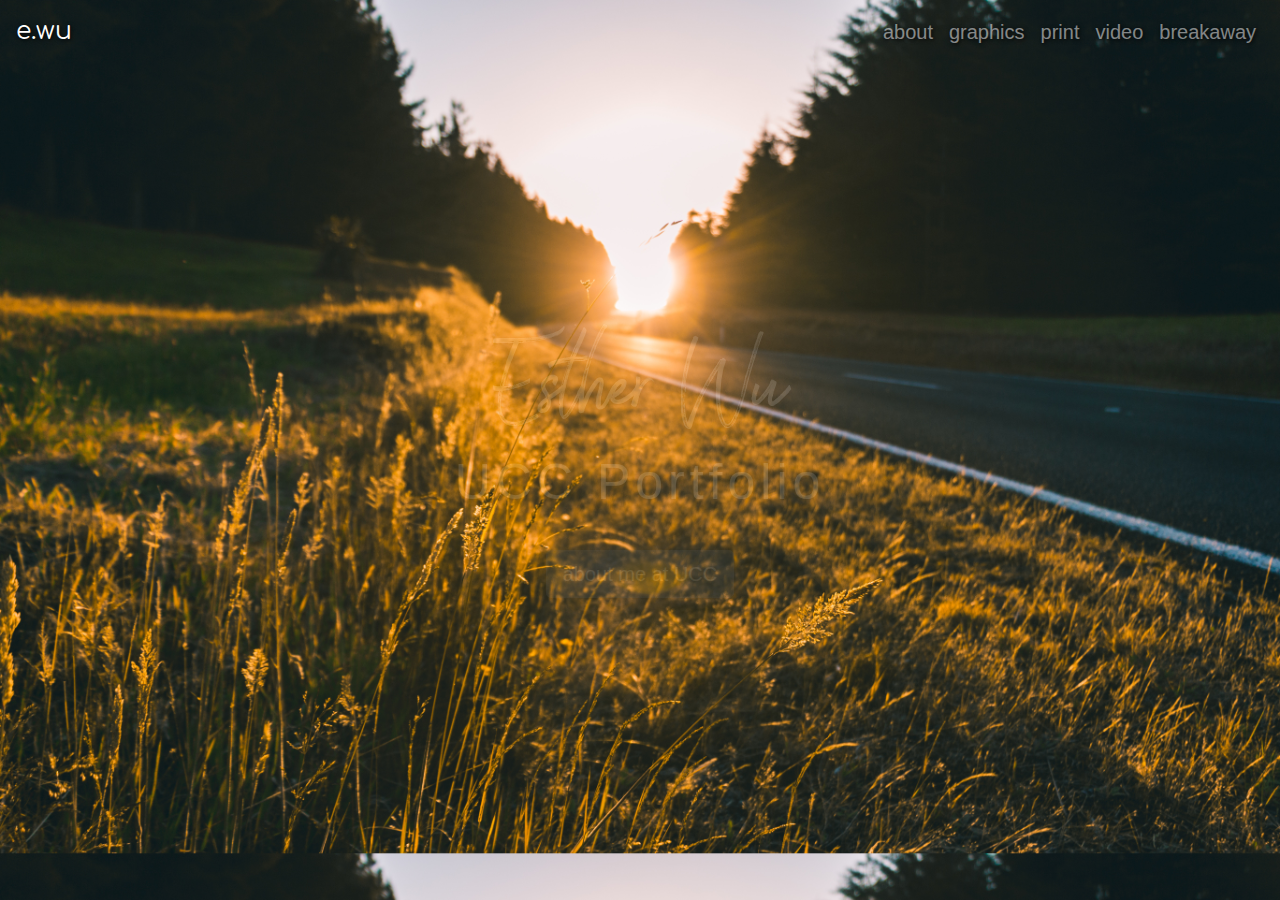
<file: index.html>
<!DOCTYPE html>
<html lang="en">
  <head>
    <link rel="icon" type="image/png" href="assets/images/portfolio-favicon.png" sizes="16x16">
    
    <meta charset="UTF-8" />
    <meta name="viewport" content="width=device-width, initial-scale=1.0" />
    <meta http-equiv="X-UA-Compatible" content="ie=edge" />
    <title>ewu | ucc_home</title>

    <!--Added link to Reset Style-->
    <link rel="stylesheet" type="text/css" href="assets/css/reset.css" />

    <!-- Added link to the jQuery Library -->
    <script src="https://cdnjs.cloudflare.com/ajax/libs/jquery/3.2.1/jquery.min.js"></script>

    <!-- Added a link to Bootstrap-->
    <link
      rel="stylesheet"
      href="https://maxcdn.bootstrapcdn.com/bootstrap/4.0.0/css/bootstrap.min.css"
      integrity="sha384-Gn5384xqQ1aoWXA+058RXPxPg6fy4IWvTNh0E263XmFcJlSAwiGgFAW/dAiS6JXm"
      crossorigin="anonymous"
    />

    <!-- Added link to CSS Style-->
    <link rel="stylesheet" type="text/css" href="assets/css/style.css" />
    <link rel="stylesheet" type="text/css" href="assets/css/home.css" />

    <!-- Added link to Font Awesome -->
    <link
      rel="stylesheet"
      href="https://use.fontawesome.com/releases/v5.3.1/css/all.css"
      integrity="sha384-mzrmE5qonljUremFsqc01SB46JvROS7bZs3IO2EmfFsd15uHvIt+Y8vEf7N7fWAU"
      crossorigin="anonymous"
    />
  </head>

  <body>
    <!-- <video
      autoplay
      muted
      loop
      playsinline
      preload
      poster="assets/images/ucc-bg.jpg"
      id="vid"
    >
      <source src="./assets/video/tw-video.mp4" type="video/mp4" />
      <img src="./assets/images/taiwan-pic.png" alt="something" title="" />
    </video> -->

    <nav class="navbar navbar-expand-lg navbar-dark">
      <a class="navbar-brand" href="index.html">e.wu</a>
      <ul class="navbar-nav navbar-dark">
        <li class="nav-item">
          <a
            class="nav-link"
            href="https://www.linkedin.com/in/esther-wu-25a181154/"
            target="_blank"
            ><i class="fab fa-linkedin-in"></i
          ></a>
        </li>
        <li class="nav-item">
          <a class="nav-link" href="https://github.com/ewu2" target="_blank"
            ><i class="fab fa-github"></i
          ></a>
        </li>
        <li class="nav-item">
          <a class="nav-link" href="mailto:es.nj.wu@gmail.com"
            ><i class="far fa-envelope"></i
          ></a>
        </li>
      </ul>

      <button
        class="navbar-toggler"
        type="button"
        data-toggle="collapse"
        data-target="#navbarSupportedContent"
        aria-controls="navbarSupportedContent"
        aria-expanded="false"
        aria-label="Toggle navigation"
      >
        <span class="navbar-toggler-icon"></span>
      </button>

      <div class="collapse navbar-collapse" id="navbarSupportedContent">
        <ul class="navbar-nav ml-auto">
          <li class="nav-item ml-auto">
            <a class="nav-link" href="index.html"
              ><i class="fas fa-home"></i
            ></a>
          </li>
          <li class="nav-item ml-auto">
            <a class="nav-link" href="about.html">about</a>
          </li>
          <li class="nav-item ml-auto">
            <a class="nav-link" href="graphics.html">graphics</a>
          </li>
          <li class="nav-item ml-auto">
            <a class="nav-link" href="print.html">print</a>
          </li>
          <li class="nav-item ml-auto">
            <a class="nav-link" href="video.html">video</a>
          </li>
          <li class="nav-item ml-auto">
            <a class="nav-link" href="breakaway.html">breakaway</a>
          </li>
        </ul>
      </div>
    </nav>

    <div class="container text-center main">
      <div class="row">
        <div class="col">
          <h1 class="name">Esther Wu</h1>
          <h1 class="subtitle">UCC Portfolio</h1>
          <a
            href="about.html"
            class="btn btn-secondary btn-lg about-btn"
            >about me at UCC</a
          >
        </div>
      </div>
    </div>

    <!-- Added link to Javascript -->
    <script type="text/javascript" src="assets/javascript/app.js"></script>

    <!-- Added links to Bootstrap JS -->
    <script
      src="https://cdnjs.cloudflare.com/ajax/libs/popper.js/1.12.9/umd/popper.min.js"
      integrity="sha384-ApNbgh9B+Y1QKtv3Rn7W3mgPxhU9K/ScQsAP7hUibX39j7fakFPskvXusvfa0b4Q"
      crossorigin="anonymous"
    ></script>
    <script
      src="https://maxcdn.bootstrapcdn.com/bootstrap/4.0.0/js/bootstrap.min.js"
      integrity="sha384-JZR6Spejh4U02d8jOt6vLEHfe/JQGiRRSQQxSfFWpi1MquVdAyjUar5+76PVCmYl"
      crossorigin="anonymous"
    ></script>
  </body>
</html>
</file>
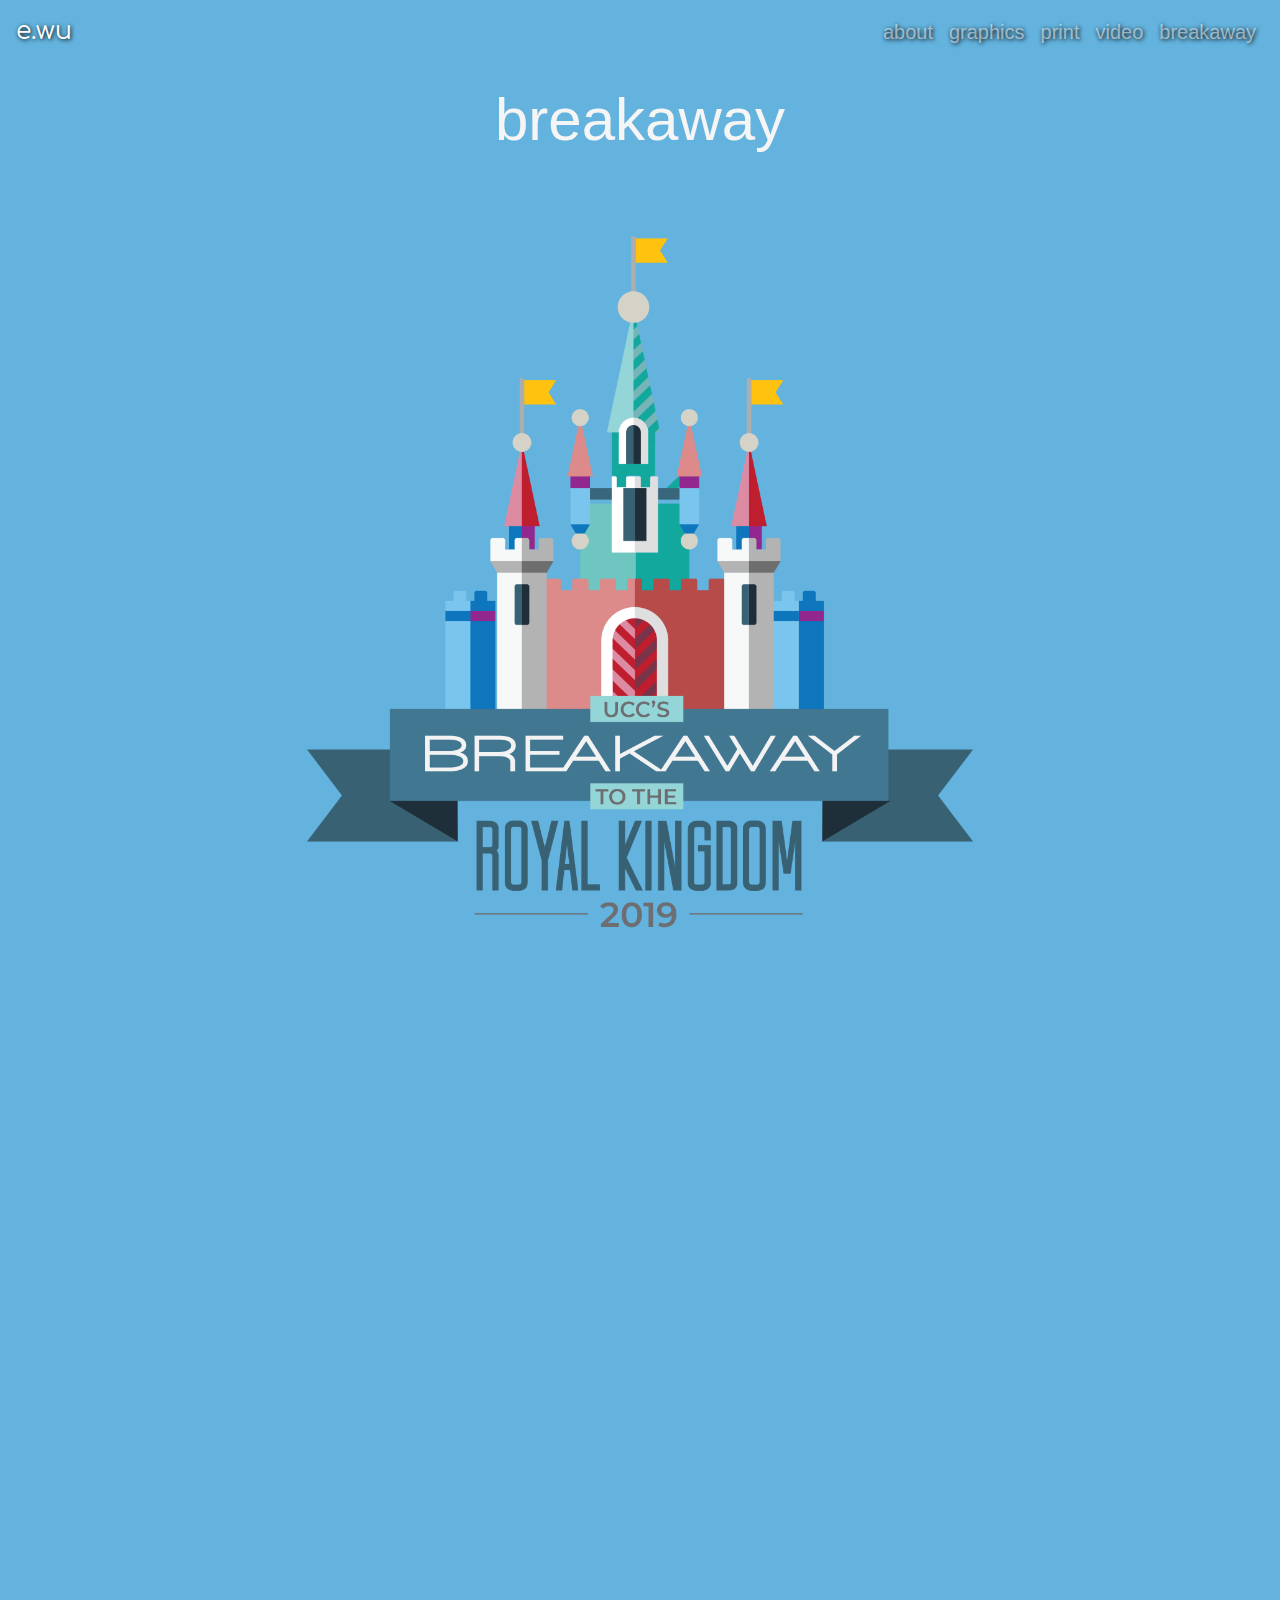
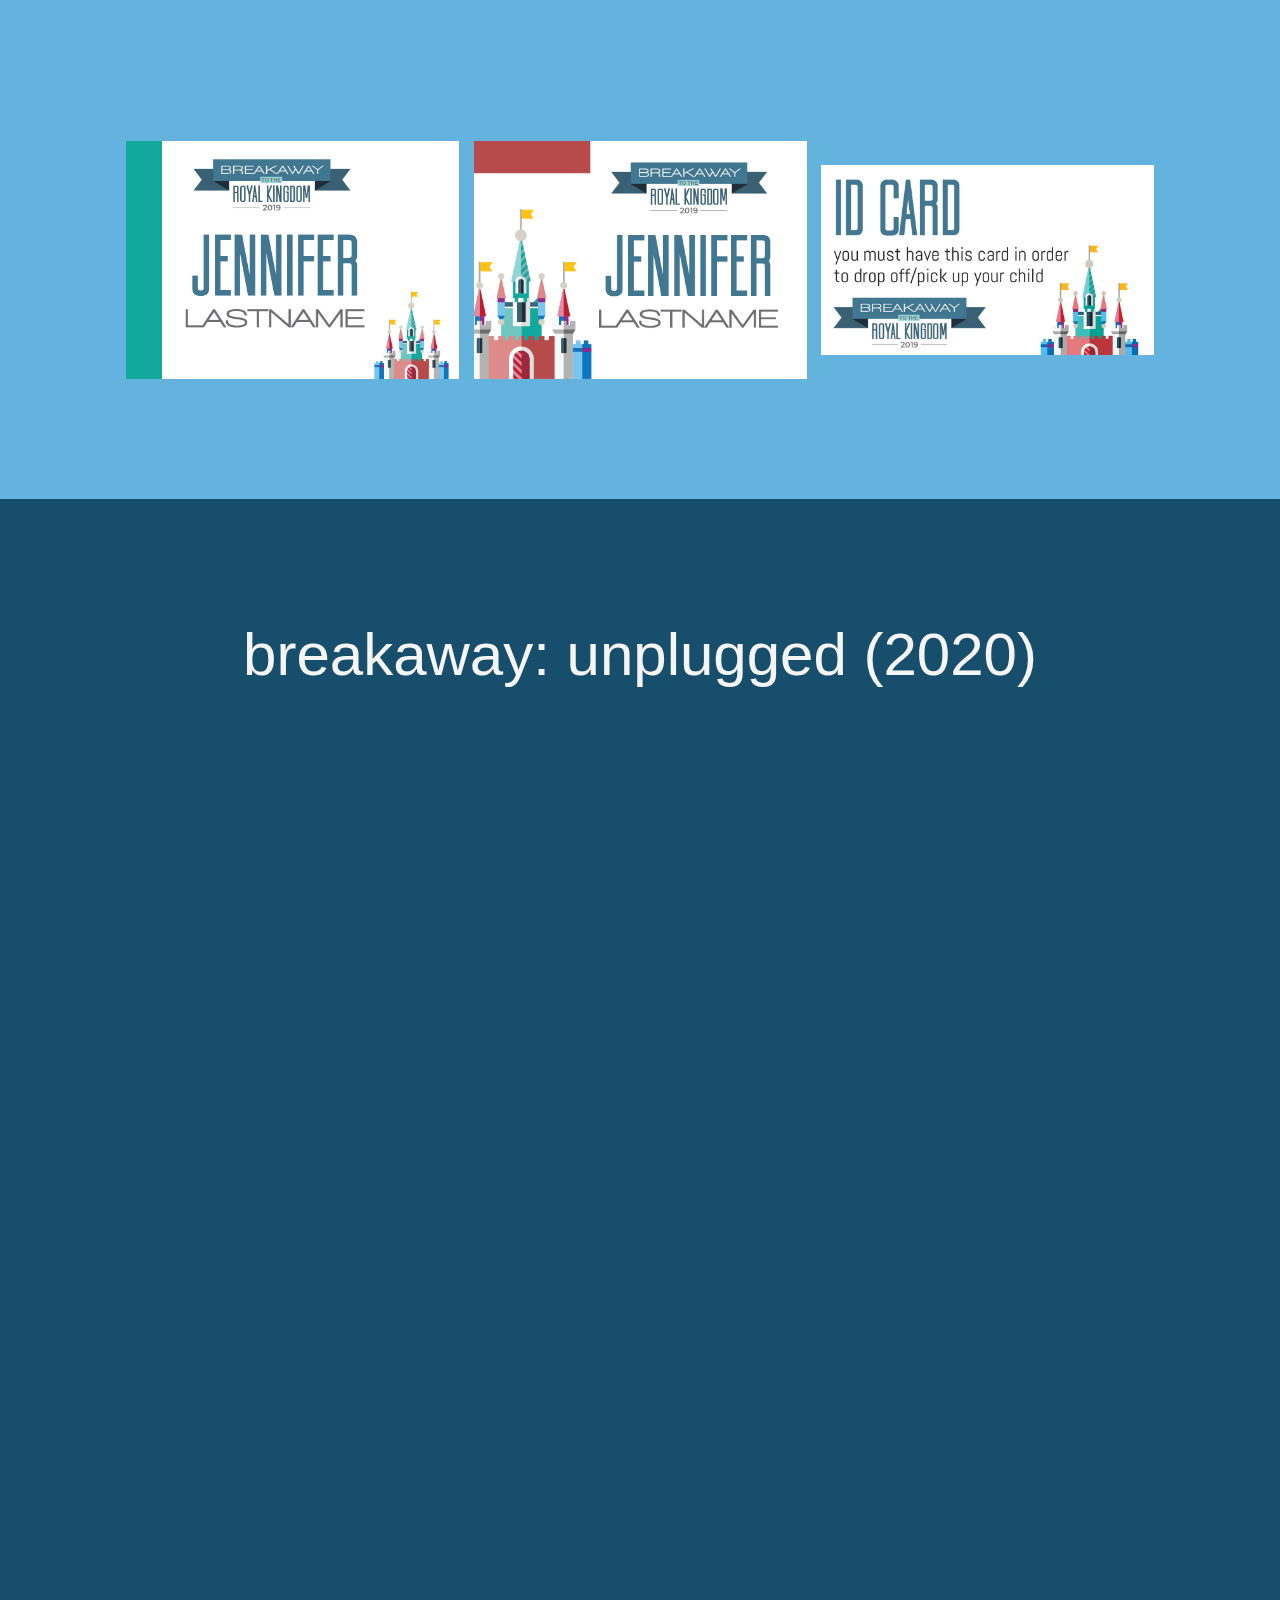
<file: breakaway.html>
<!DOCTYPE html>
<html lang="en">

<head>
    <link rel="icon" type="image/png" href="assets/images/portfolio-favicon.png" sizes="16x16">

    <meta charset="UTF-8">
    <meta name="viewport" content="width=device-width, initial-scale=1.0">
    <meta http-equiv="X-UA-Compatible" content="ie=edge">
    <title>ewu | ucc_breakaway</title>

    <!--Added link to Reset Style-->
    <link rel="stylesheet" type="text/css" href="assets/css/reset.css">

    <!-- Added link to the jQuery Library -->
    <script src="https://cdnjs.cloudflare.com/ajax/libs/jquery/3.2.1/jquery.min.js"></script>

    <!-- Added a link to Bootstrap-->
    <link rel="stylesheet" href="https://maxcdn.bootstrapcdn.com/bootstrap/4.0.0/css/bootstrap.min.css"
        integrity="sha384-Gn5384xqQ1aoWXA+058RXPxPg6fy4IWvTNh0E263XmFcJlSAwiGgFAW/dAiS6JXm" crossorigin="anonymous">

    <!-- Added link to CSS Style-->
    <link rel="stylesheet" type="text/css" href="assets/css/style.css">
    <link rel="stylesheet" type="text/css" href="assets/css/breakaway.css">


    <!-- Added link to Font Awesome -->
    <link rel="stylesheet" href="https://use.fontawesome.com/releases/v5.3.1/css/all.css"
        integrity="sha384-mzrmE5qonljUremFsqc01SB46JvROS7bZs3IO2EmfFsd15uHvIt+Y8vEf7N7fWAU" crossorigin="anonymous">

</head>

<body class="img">
    <nav class="navbar navbar-expand-lg navbar-dark">
        <a class="navbar-brand" href="index.html">e.wu</a>
        <ul class="navbar-nav navbar-dark">
            <li class="nav-item">
                <a class="nav-link" href="https://www.linkedin.com/in/esther-wu-25a181154/" target="_blank"><i
                        class="fab fa-linkedin-in"></i></a>
            </li>
            <li class="nav-item">
                <a class="nav-link" href="https://github.com/ewu2" target="_blank"><i class="fab fa-github"></i></a>
            </li>
            <li class="nav-item">
                <a class="nav-link" href="mailto:es.nj.wu@gmail.com"><i class="far fa-envelope"></i></a>
            </li>
        </ul>
    
        <button class="navbar-toggler" type="button" data-toggle="collapse" data-target="#navbarSupportedContent"
            aria-controls="navbarSupportedContent" aria-expanded="false" aria-label="Toggle navigation">
            <span class="navbar-toggler-icon"></span>
        </button>
    
        <div class="collapse navbar-collapse" id="navbarSupportedContent">
            <ul class="navbar-nav ml-auto">
                <li class="nav-item ml-auto">
                    <a class="nav-link" href="index.html"><i class="fas fa-home"></i></a>
                </li>
                <li class="nav-item ml-auto">
                    <a class="nav-link" href="about.html">about</a>
                </li>
                <li class="nav-item ml-auto">
                    <a class="nav-link" href="graphics.html">graphics</a>
                </li>
                <li class="nav-item ml-auto">
                    <a class="nav-link" href="print.html">print</a>
                </li>
                <li class="nav-item ml-auto">
                    <a class="nav-link" href="video.html">video</a>
                </li>
                <li class="nav-item ml-auto">
                    <a class="nav-link" href="breakaway.html">breakaway</a>
                </li>
            </ul>
        </div>
    </nav>

    <div class="container text-center">
        <h1>breakaway</h1>
        <div class="img-container text-center">
            <img src="assets/images/breakaway/royal-kingdom-logo.png" alt="" />
            <br /><br />
            <div class="video-container">
                <iframe width="560" height="315" src="https://www.youtube.com/embed/0KbNnZ_UkVA" title="YouTube video player"
                    frameborder="0" allow="accelerometer; autoplay; clipboard-write; encrypted-media; gyroscope; picture-in-picture"
                    allowfullscreen></iframe>
            </div>
        </div>
        <div class="img-container text-center">
            <img class="img-sm"src="assets/images/breakaway/name-tag-kid.jpg" alt="" />
            <img class="img-sm"src="assets/images/breakaway/name-tag-volunteer.jpg" alt="" />
            <img class="img-sm"src="assets/images/breakaway/id-card.jpg" alt="" />
        </div>
        
    </div>

    <div class="container-fluid roar-bikes-bg">
        <h1 class="text-center">breakaway: unplugged (2020)</h1>
        <div class="">
            <iframe width="560" height="315" src="https://www.youtube.com/embed/4nzzXGwNxw8" title="YouTube video player"
                frameborder="0" allow="accelerometer; autoplay; clipboard-write; encrypted-media; gyroscope; picture-in-picture"
                allowfullscreen></iframe>
            <iframe width="560" height="315" src="https://www.youtube.com/embed/XV2-NDWVHWE" title="YouTube video player"
                frameborder="0" allow="accelerometer; autoplay; clipboard-write; encrypted-media; gyroscope; picture-in-picture"
                allowfullscreen></iframe>
            <iframe width="560" height="315" src="https://www.youtube.com/embed/R-p1k79JuK0" title="YouTube video player"
                frameborder="0" allow="accelerometer; autoplay; clipboard-write; encrypted-media; gyroscope; picture-in-picture"
                allowfullscreen></iframe>
            <iframe width="560" height="315" src="https://www.youtube.com/embed/rNBkFE6GtZs" title="YouTube video player"
                frameborder="0" allow="accelerometer; autoplay; clipboard-write; encrypted-media; gyroscope; picture-in-picture"
                allowfullscreen></iframe>
            <iframe width="560" height="315" src="https://www.youtube.com/embed/iozXUO3RPRU" title="YouTube video player"
                frameborder="0" allow="accelerometer; autoplay; clipboard-write; encrypted-media; gyroscope; picture-in-picture"
                allowfullscreen></iframe>
            <iframe width="560" height="315" src="https://www.youtube.com/embed/7lJ4o_yXIh4" title="YouTube video player"
                frameborder="0" allow="accelerometer; autoplay; clipboard-write; encrypted-media; gyroscope; picture-in-picture"
                allowfullscreen></iframe>
            <iframe width="560" height="315" src="https://www.youtube.com/embed/DfD8eEkrMjI" title="YouTube video player"
                frameborder="0" allow="accelerometer; autoplay; clipboard-write; encrypted-media; gyroscope; picture-in-picture"
                allowfullscreen></iframe>
            <iframe width="560" height="315" src="https://www.youtube.com/embed/Z3YW9RZywcU" title="YouTube video player"
                frameborder="0" allow="accelerometer; autoplay; clipboard-write; encrypted-media; gyroscope; picture-in-picture"
                allowfullscreen></iframe>
            <iframe width="560" height="315" src="https://www.youtube.com/embed/FgHcW_yLmSk" title="YouTube video player"
                frameborder="0" allow="accelerometer; autoplay; clipboard-write; encrypted-media; gyroscope; picture-in-picture"
                allowfullscreen></iframe>
        </div>
    </div>


    <!-- Added link to Javascript -->
    <script type="text/javascript" src="assets/javascript/app.js"></script>

    <!-- Added links to Bootstrap JS -->
    <script src="https://cdnjs.cloudflare.com/ajax/libs/popper.js/1.12.9/umd/popper.min.js"
        integrity="sha384-ApNbgh9B+Y1QKtv3Rn7W3mgPxhU9K/ScQsAP7hUibX39j7fakFPskvXusvfa0b4Q"
        crossorigin="anonymous"></script>
    <script src="https://maxcdn.bootstrapcdn.com/bootstrap/4.0.0/js/bootstrap.min.js"
        integrity="sha384-JZR6Spejh4U02d8jOt6vLEHfe/JQGiRRSQQxSfFWpi1MquVdAyjUar5+76PVCmYl"
        crossorigin="anonymous"></script>
</body>

</html>
</file>
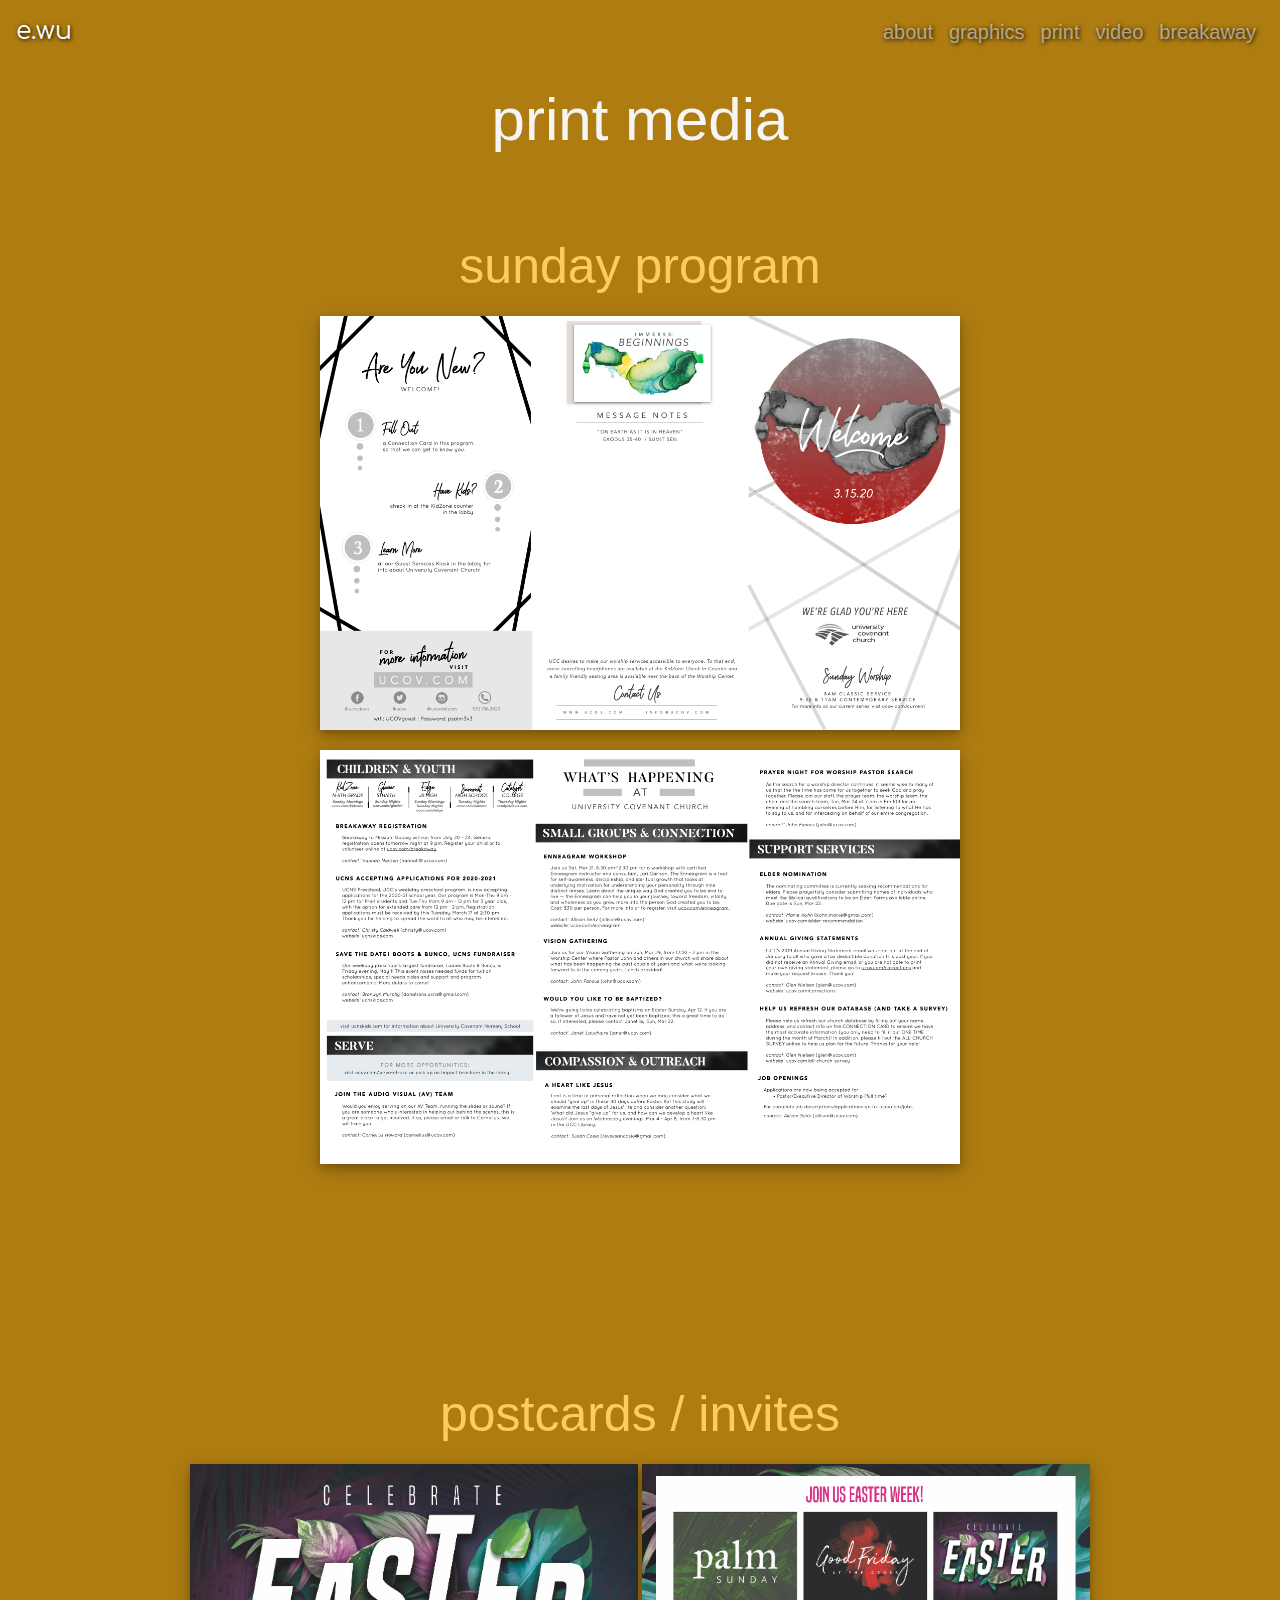
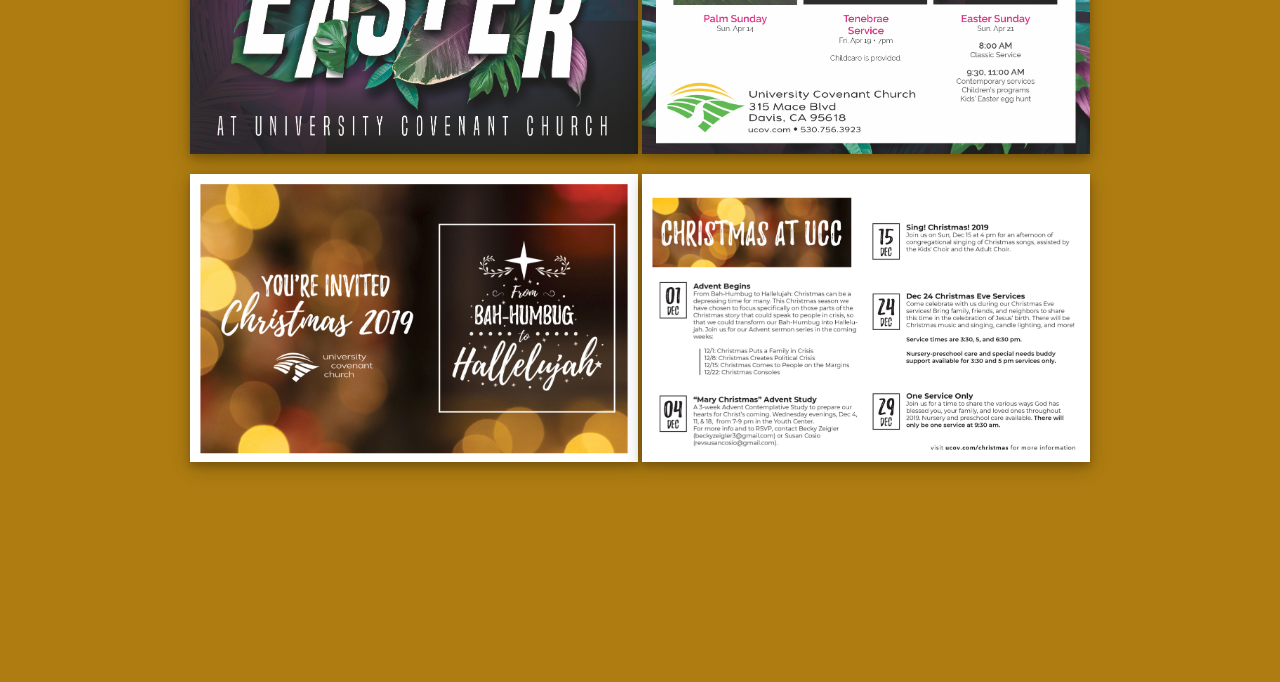
<file: print.html>
<!DOCTYPE html>
<html lang="en">

<head>
    <link rel="icon" type="image/png" href="assets/images/portfolio-favicon.png" sizes="16x16">

    <meta charset="UTF-8">
    <meta name="viewport" content="width=device-width, initial-scale=1.0">
    <meta http-equiv="X-UA-Compatible" content="ie=edge">
    <title>ewu | ucc_print</title>

    <!--Added link to Reset Style-->
    <link rel="stylesheet" type="text/css" href="assets/css/reset.css">

    <!-- Added link to the jQuery Library -->
    <script src="https://cdnjs.cloudflare.com/ajax/libs/jquery/3.2.1/jquery.min.js"></script>

    <!-- Added a link to Bootstrap-->
    <link rel="stylesheet" href="https://maxcdn.bootstrapcdn.com/bootstrap/4.0.0/css/bootstrap.min.css"
        integrity="sha384-Gn5384xqQ1aoWXA+058RXPxPg6fy4IWvTNh0E263XmFcJlSAwiGgFAW/dAiS6JXm" crossorigin="anonymous">

    <!-- Added link to CSS Style-->
    <link rel="stylesheet" type="text/css" href="assets/css/style.css">
    <link rel="stylesheet" type="text/css" href="assets/css/print.css">


    <!-- Added link to Font Awesome -->
    <link rel="stylesheet" href="https://use.fontawesome.com/releases/v5.3.1/css/all.css"
        integrity="sha384-mzrmE5qonljUremFsqc01SB46JvROS7bZs3IO2EmfFsd15uHvIt+Y8vEf7N7fWAU" crossorigin="anonymous">

</head>

<body class="img">
    <nav class="navbar navbar-expand-lg navbar-dark">
        <a class="navbar-brand" href="index.html">e.wu</a>
        <ul class="navbar-nav navbar-dark">
            <li class="nav-item">
                <a class="nav-link" href="https://www.linkedin.com/in/esther-wu-25a181154/" target="_blank"><i
                        class="fab fa-linkedin-in"></i></a>
            </li>
            <li class="nav-item">
                <a class="nav-link" href="https://github.com/ewu2" target="_blank"><i class="fab fa-github"></i></a>
            </li>
            <li class="nav-item">
                <a class="nav-link" href="mailto:es.nj.wu@gmail.com"><i class="far fa-envelope"></i></a>
            </li>
        </ul>
    
        <button class="navbar-toggler" type="button" data-toggle="collapse" data-target="#navbarSupportedContent"
            aria-controls="navbarSupportedContent" aria-expanded="false" aria-label="Toggle navigation">
            <span class="navbar-toggler-icon"></span>
        </button>
    
        <div class="collapse navbar-collapse" id="navbarSupportedContent">
            <ul class="navbar-nav ml-auto">
                <li class="nav-item ml-auto">
                    <a class="nav-link" href="index.html"><i class="fas fa-home"></i></a>
                </li>
                <li class="nav-item ml-auto">
                    <a class="nav-link" href="about.html">about</a>
                </li>
                <li class="nav-item ml-auto">
                    <a class="nav-link" href="graphics.html">graphics</a>
                </li>
                <li class="nav-item ml-auto">
                    <a class="nav-link" href="print.html">print</a>
                </li>
                <li class="nav-item ml-auto">
                    <a class="nav-link" href="video.html">video</a>
                </li>
                <li class="nav-item ml-auto">
                    <a class="nav-link" href="breakaway.html">breakaway</a>
                </li>
            </ul>
        </div>
    </nav>

    <div class="container text-center">
        <h1>print media</h1>
    </div>

    <div class="img-container text-center">
        <h2 class="title">sunday program</h2>
        <img class="img-prog" src="assets/images/print/sunday-program-outside.png" alt="" />
        <img class="img-prog" src="assets/images/print/sunday-program-inside.png" alt="" />
    </div>

    <div class="img-container text-center">
        <h2 class="title">postcards / invites</h2>
        <img src="assets/images/print/easter-invite-front.png" alt="" />
        <img src="assets/images/print/easter-invite-back.png" alt="" />
        <img src="assets/images/print/advent-postcard-front.png" alt="" />
        <img src="assets/images/print/advent-postcard-back.png" alt="" />
    </div>


    <!-- Added link to Javascript -->
    <script type="text/javascript" src="assets/javascript/app.js"></script>

    <!-- Added links to Bootstrap JS -->
    <script src="https://cdnjs.cloudflare.com/ajax/libs/popper.js/1.12.9/umd/popper.min.js"
        integrity="sha384-ApNbgh9B+Y1QKtv3Rn7W3mgPxhU9K/ScQsAP7hUibX39j7fakFPskvXusvfa0b4Q"
        crossorigin="anonymous"></script>
    <script src="https://maxcdn.bootstrapcdn.com/bootstrap/4.0.0/js/bootstrap.min.js"
        integrity="sha384-JZR6Spejh4U02d8jOt6vLEHfe/JQGiRRSQQxSfFWpi1MquVdAyjUar5+76PVCmYl"
        crossorigin="anonymous"></script>
</body>

</html>
</file>
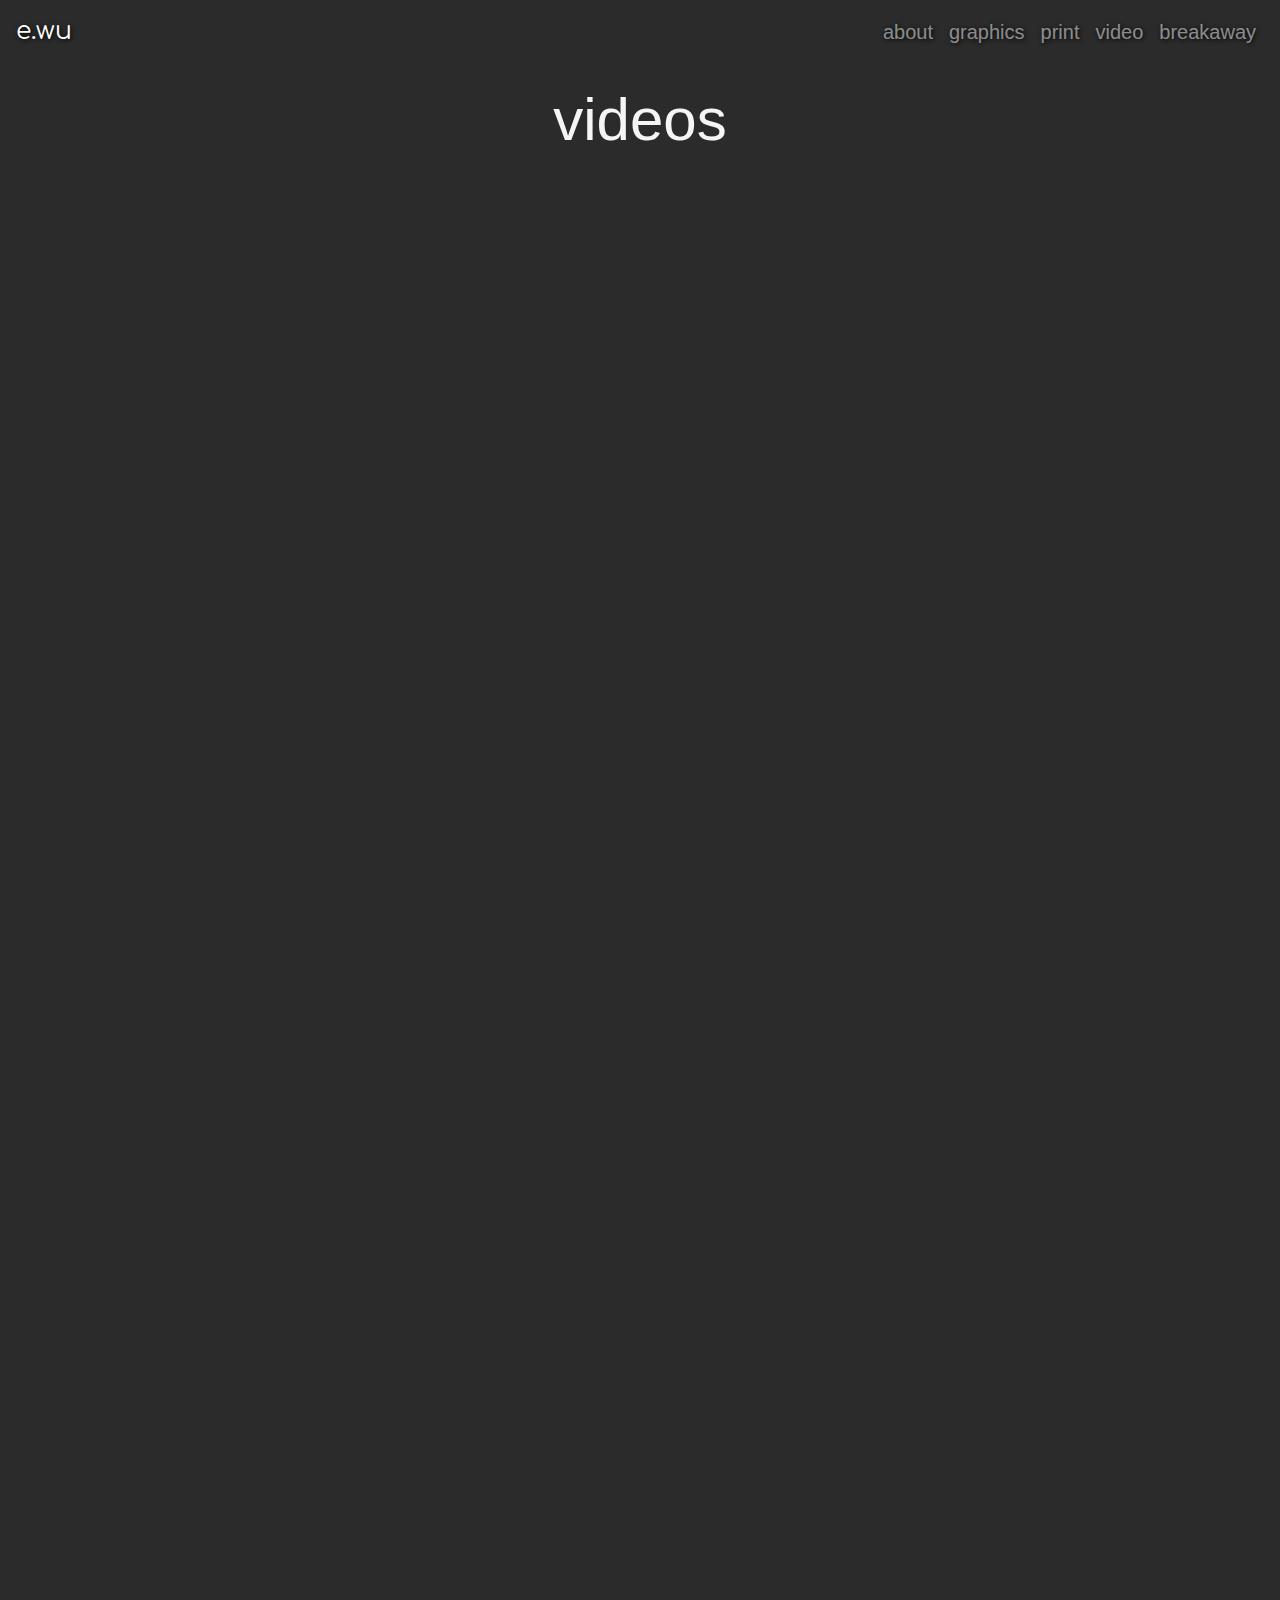
<file: video.html>
<!DOCTYPE html>
<html lang="en">

<head>
    <link rel="icon" type="image/png" href="assets/images/portfolio-favicon.png" sizes="16x16">
    
    <meta charset="UTF-8">
    <meta name="viewport" content="width=device-width, initial-scale=1.0">
    <meta http-equiv="X-UA-Compatible" content="ie=edge">
    <title>ewu | ucc_video</title>

    <!--Added link to Reset Style-->
    <link rel="stylesheet" type="text/css" href="assets/css/reset.css">

    <!-- Added link to the jQuery Library -->
    <script src="https://cdnjs.cloudflare.com/ajax/libs/jquery/3.2.1/jquery.min.js"></script>

    <!-- Added a link to Bootstrap-->
    <link rel="stylesheet" href="https://maxcdn.bootstrapcdn.com/bootstrap/4.0.0/css/bootstrap.min.css" integrity="sha384-Gn5384xqQ1aoWXA+058RXPxPg6fy4IWvTNh0E263XmFcJlSAwiGgFAW/dAiS6JXm"
        crossorigin="anonymous">

    <!-- Added link to CSS Style-->
    <link rel="stylesheet" type="text/css" href="assets/css/style.css">
    <link rel="stylesheet" type="text/css" href="assets/css/video.css">


    <!-- Added link to Font Awesome -->
    <link rel="stylesheet" href="https://use.fontawesome.com/releases/v5.3.1/css/all.css" integrity="sha384-mzrmE5qonljUremFsqc01SB46JvROS7bZs3IO2EmfFsd15uHvIt+Y8vEf7N7fWAU"
        crossorigin="anonymous">

</head>

<body class="img">
    <nav class="navbar navbar-expand-lg navbar-dark">
        <a class="navbar-brand" href="index.html">e.wu</a>
        <ul class="navbar-nav navbar-dark">
            <li class="nav-item">
                <a class="nav-link" href="https://www.linkedin.com/in/esther-wu-25a181154/" target="_blank"><i
                        class="fab fa-linkedin-in"></i></a>
            </li>
            <li class="nav-item">
                <a class="nav-link" href="https://github.com/ewu2" target="_blank"><i class="fab fa-github"></i></a>
            </li>
            <li class="nav-item">
                <a class="nav-link" href="mailto:es.nj.wu@gmail.com"><i class="far fa-envelope"></i></a>
            </li>
        </ul>
    
        <button class="navbar-toggler" type="button" data-toggle="collapse" data-target="#navbarSupportedContent"
            aria-controls="navbarSupportedContent" aria-expanded="false" aria-label="Toggle navigation">
            <span class="navbar-toggler-icon"></span>
        </button>
    
        <div class="collapse navbar-collapse" id="navbarSupportedContent">
            <ul class="navbar-nav ml-auto">
                <li class="nav-item ml-auto">
                    <a class="nav-link" href="index.html"><i class="fas fa-home"></i></a>
                </li>
                <li class="nav-item ml-auto">
                    <a class="nav-link" href="about.html">about</a>
                </li>
                <li class="nav-item ml-auto">
                    <a class="nav-link" href="graphics.html">graphics</a>
                </li>
                <li class="nav-item ml-auto">
                    <a class="nav-link" href="print.html">print</a>
                </li>
                <li class="nav-item ml-auto">
                    <a class="nav-link" href="video.html">video</a>
                </li>
                <li class="nav-item ml-auto">
                    <a class="nav-link" href="breakaway.html">breakaway</a>
                </li>
            </ul>
        </div>
    </nav>

    <div class="container text-center">
                <h1>videos</h1>
        <div class="row">
            <div class="col">
                <div class="video-container">
                    <iframe width="560" height="315" src="https://www.youtube.com/embed/1_MsMh6tHI8" title="YouTube video player"
                        frameborder="0" allow="accelerometer; autoplay; clipboard-write; encrypted-media; gyroscope; picture-in-picture"
                        allowfullscreen></iframe>
                </div>
            </div>
        </div>
        <div class="row">
            <div class="col">
                <div class="video-container">
                    <iframe width="560" height="315" src="https://www.youtube.com/embed/d8W8csyr1gQ" title="YouTube video player"
                        frameborder="0" allow="accelerometer; autoplay; clipboard-write; encrypted-media; gyroscope; picture-in-picture"
                        allowfullscreen></iframe>
                </div>
            </div>
        </div>
        <div class="row">
            <div class="col">
                <div class="video-container">
                    <iframe width="560" height="315" src="https://www.youtube.com/embed/2hP7SsWJoak" title="YouTube video player"
                        frameborder="0" allow="accelerometer; autoplay; clipboard-write; encrypted-media; gyroscope; picture-in-picture"
                        allowfullscreen></iframe>
                </div>
            </div>
        </div>
        <div class="row">
            <div class="col">
                <div class="video-container">
                    <iframe width="560" height="315" src="https://www.youtube.com/embed/JlKnhMcMjfg" title="YouTube video player"
                        frameborder="0" allow="accelerometer; autoplay; clipboard-write; encrypted-media; gyroscope; picture-in-picture"
                        allowfullscreen></iframe>
                </div>
            </div>
        </div>
        <div class="row">
            <div class="col">
                <div class="video-container">
                    <iframe width="560" height="315" src="https://www.youtube.com/embed/0RqX-FAwlkM" title="YouTube video player"
                        frameborder="0" allow="accelerometer; autoplay; clipboard-write; encrypted-media; gyroscope; picture-in-picture"
                        allowfullscreen></iframe>
                </div>
            </div>
        </div>
    </div>


    <!-- Added link to Javascript -->
    <script type="text/javascript" src="assets/javascript/app.js"></script>
    
    <!-- Added links to Bootstrap JS -->
    <script src="https://cdnjs.cloudflare.com/ajax/libs/popper.js/1.12.9/umd/popper.min.js" integrity="sha384-ApNbgh9B+Y1QKtv3Rn7W3mgPxhU9K/ScQsAP7hUibX39j7fakFPskvXusvfa0b4Q" crossorigin="anonymous"></script>
    <script src="https://maxcdn.bootstrapcdn.com/bootstrap/4.0.0/js/bootstrap.min.js" integrity="sha384-JZR6Spejh4U02d8jOt6vLEHfe/JQGiRRSQQxSfFWpi1MquVdAyjUar5+76PVCmYl" crossorigin="anonymous"></script>
</body>
</html>
</file>
<file: assets/css/style.css>
/* FONTS */
@font-face {
  font-family: "Caveat";
  src: url("../fonts/Caveat-Regular.ttf");
}
@font-face {
  font-family: "Comfortaa";
  src: url("../fonts/Comfortaa-Regular.ttf");
}
@font-face {
  font-family: "BrownhillScript";
  src: url("../fonts/Brownhill-Script.ttf");
}

/* NAVIGATION */
* {
  margin: 0;
  padding: 0;
  box-sizing: border-box;
}

#vid {
  position: fixed;
  z-index: -1;
  right: 0;
  bottom: 0;
  min-width: 100%;
  min-height: 100%;
  opacity: 0.95;
}

.navbar-brand {
  text-shadow: 1px 1px 4px #000000;
  font-family: Comfortaa;
  font-size: 25px;
}

.nav-link {
  text-shadow: 1px 1px 4px #000000;
  font-size: 20px;
  -webkit-transition: color 0.7s; /* For Safari 3.0 to 6.0 */
  transition: color 0.7s; /* For modern browsers */
}

/* HOME PAGE */
/* body {
  background-image: url("../images/river.jpg");
  background-size: 100%;
} */

.main {
  margin-top: 250px;
  margin-bottom: 100px;
  display: none;
}

.about-btn {
  /* text-shadow: 1px 1px 4px #000000; */
  /* font-family: Caveat; */
  margin-top: 20px;
}

.name {
  color: whitesmoke;
  text-shadow: 1px 1px 10px #000000;
  font-family: BrownhillScript;
  font-size: 100px;
}

/* FOOTER */
.footer {
  color: white;
  text-shadow: 1px 1px 4px #000000;
  font-size: 20px;
  -webkit-transition: color 0.7s; /* For Safari 3.0 to 6.0 */
  transition: color 0.7s; /* For modern browsers */
  padding-left: 39%;
}
</file>
<file: assets/css/home.css>
body {
  background-image: url("../images/ucc-bg.jpg");
  background-size: 100%;
}

.subtitle {
  color: whitesmoke;
  text-shadow: 1px 1px 10px #000000;
  font-size: 50px;
  letter-spacing: 5px;
  padding: 10px;
}
</file>
<file: assets/css/breakaway.css>
body {
  background-color: #63b3de;
}

.row {
  margin-bottom: 100px;
}

h1 {
  color: whitesmoke;
  margin-top: 20px;
  margin-bottom: 80px;
  /* font-family: Caveat; */
  font-size: 60px;
}

h3 {
  color: whitesmoke;
  /* font-family: Caveat; */
  margin-top: 100px;
  font-size: 40px;
}

p {
  color: whitesmoke;
}

.lead {
  color: whitesmoke;
}

.img-container {
  align-items: flex-start;
  margin-bottom: 100px;
}

img {
  width: 60%;
  height: auto;
  margin-bottom: 20px;
  /* box-shadow: 0 4px 8px 0 rgba(0, 0, 0, 0.2), 0 6px 20px 0 rgba(0, 0, 0, 0.19); */
}

.img-sm {
  align-items: flex-start;
  width: 30%;
  height: auto;
  margin: 0px 5px 20px 5px;
}

.btn {
  margin: 10px 10px 10px 10px;
}

.roar-bikes-bg {
  background-color: #174e6c;
  padding: 100px;
}

.maynooth-bg {
  /* background-color: #c1c2d0; */
  padding: 100px;
}

.bike-vid,
.maynooth-vid {
  margin-top: 50px;
}

.bike-text {
  margin-top: 80px;
}

.img1,
.img2,
.img3 {
  display: none;
}

.video-container {
  position: relative;
  padding-bottom: 56.25%;
  padding-top: 30px;
  height: 0;
  overflow: hidden;
}

.video-container iframe,
.video-container object,
.video-container embed {
  position: absolute;
  top: 0;
  left: 0;
  width: 100%;
  height: 100%;
}
</file>
<file: assets/css/print.css>
body {
  background-color: #ae7c11;
}

.row {
  margin-bottom: 100px;
}

h1 {
  color: whitesmoke;
  margin-top: 20px;
  margin-bottom: 80px;
  /* font-family: Caveat; */
  font-size: 60px;
}

h2 {
  align-items: flex-start;
  font-size: 50px;
  margin-bottom: 20px;
  color: rgb(255, 203, 92);
}

h3 {
  color: whitesmoke;
  /* font-family: Caveat; */
  margin-top: 100px;
  font-size: 40px;
}

p {
  color: whitesmoke;
}

.lead {
  color: whitesmoke;
}

img {
  width: 35%;
  height: auto;
  margin-bottom: 20px;
  box-shadow: 0 4px 8px 0 rgba(0, 0, 0, 0.2), 0 6px 20px 0 rgba(0, 0, 0, 0.19);
}

.img-prog {
  width: 50%;
  height: auto;
  margin-bottom: 20px;
  box-shadow: 0 4px 8px 0 rgba(0, 0, 0, 0.2), 0 6px 20px 0 rgba(0, 0, 0, 0.19);
}

.img-container {
  align-items: flex-start;
  margin-bottom: 200px;
}

.btn {
  margin: 10px 10px 10px 10px;
}

.roar-bikes-bg {
  background-color: #383a4d;
  padding: 100px;
}

.maynooth-bg {
  /* background-color: #c1c2d0; */
  padding: 100px;
}

.bike-vid,
.maynooth-vid {
  margin-top: 50px;
}

.bike-text {
  margin-top: 80px;
}

.img1,
.img2,
.img3 {
  display: none;
}
</file>
<file: assets/css/video.css>
body {
  background-color: rgb(43, 43, 43);
}

.video-container {
  position: relative;
  padding-bottom: 56.25%;
  padding-top: 30px;
  height: 0;
  overflow: hidden;
}

.video-container iframe,
.video-container object,
.video-container embed {
  position: absolute;
  top: 0;
  left: 0;
  width: 100%;
  height: 100%;
}

.row {
  margin-bottom: 100px;
}

h1 {
  color: whitesmoke;
  margin-top: 20px;
  margin-bottom: 80px;
  /* font-family: Caveat; */
  font-size: 60px;
}

h3 {
  color: whitesmoke;
  /* font-family: Caveat; */
  margin-top: 20px;
  font-size: 30px;
}

.vid1,
.vid2,
.vid3,
.vid4,
.vid5,
.vid6 {
  display: none;
}

.header1,
.header2,
.header3,
.header4,
.header5,
.header6 {
  display: none;
}
</file>
